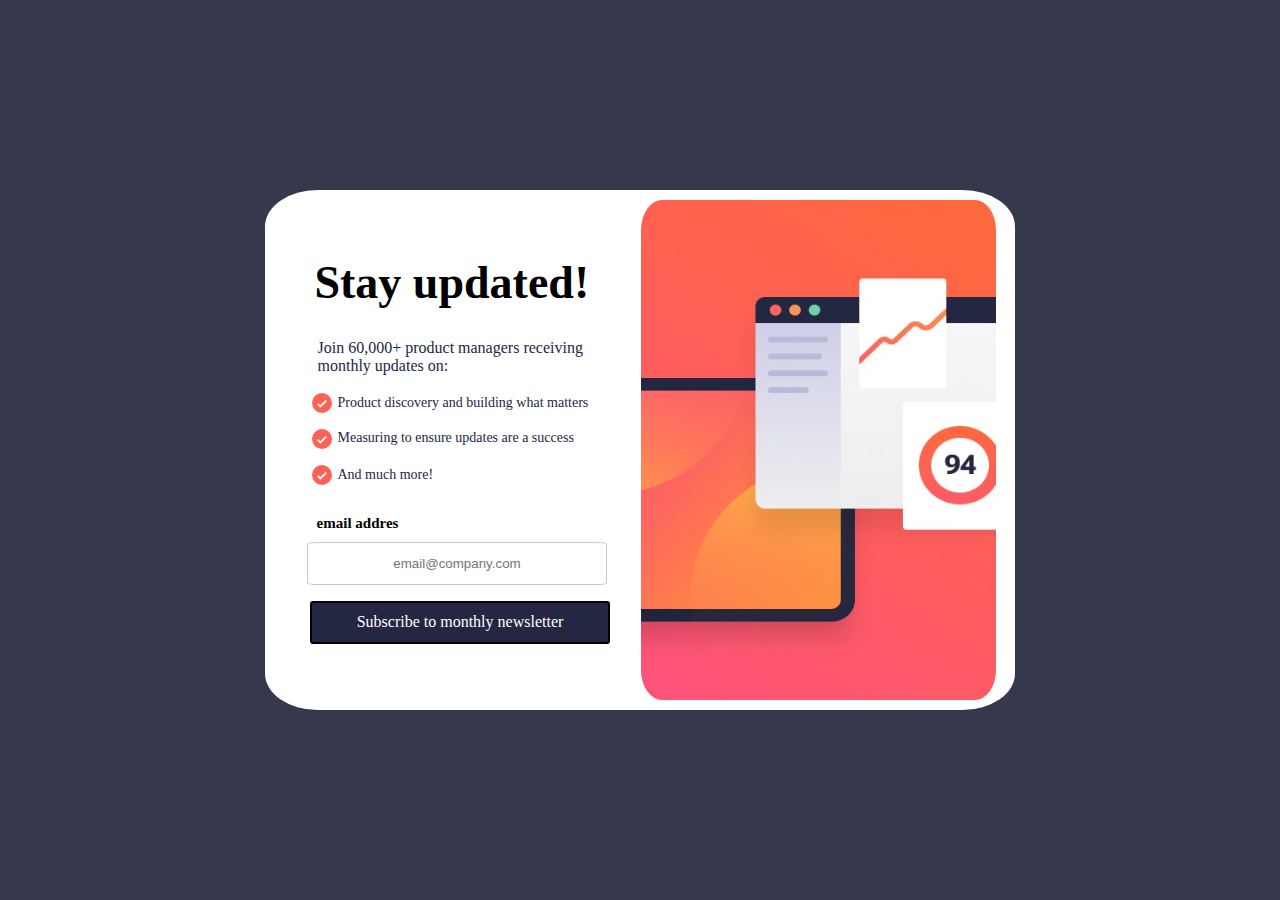
<file: index.html>
<!DOCTYPE html>
<html lang="en">
  <head>
    <meta charset="UTF-8" />
    <meta name="viewport" content="width=device-width, initial-scale=1.0" />
    <title>Document</title>
    <link
      rel="stylesheet"
      href="https://cdnjs.cloudflare.com/ajax/libs/font-awesome/6.6.0/css/all.min.css"
      integrity="sha512-Kc323vGBEqzTmouAECnVceyQqyqdsSiqLQISBL29aUW4U/M7pSPA/gEUZQqv1cwx4OnYxTxve5UMg5GT6L4JJg=="
      crossorigin="anonymous"
      referrerpolicy="no-referrer"
    />
    <link rel="stylesheet" href="./style.css" />
  </head>
  <body>
    <div class="card">
      <div class="left">
        <h1>Stay updated!</h1>
        <p>Join 60,000+ product managers receiving monthly updates on:</p>
        <img id="logo1" src="./photos/check.svg" alt="" />
        <img id="logo2" src="./photos/check.svg" alt="" />
        <img id="logo3" src="./photos/check.svg" alt="" />
        <p id="text1">Product discovery and building what matters</p>
        <p id="text2">Measuring to ensure updates are a success</p>
        <p id="text3">And much more!</p>
        <h5 id="addres">email addres</h5>
        <form>
          <label for="email"></label>
          <input type="email" name="email" placeholder="email@company.com" />
        </form>
        <a href="./index2.html">Subscribe to monthly newsletter</a>
      </div>
      <div class="right">
        <img class="img1" src="./photos/foto1.jpg" alt="" />
      </div>
    </div>
    <script src="./script.js"></script>
  </body>
</html>
</file>
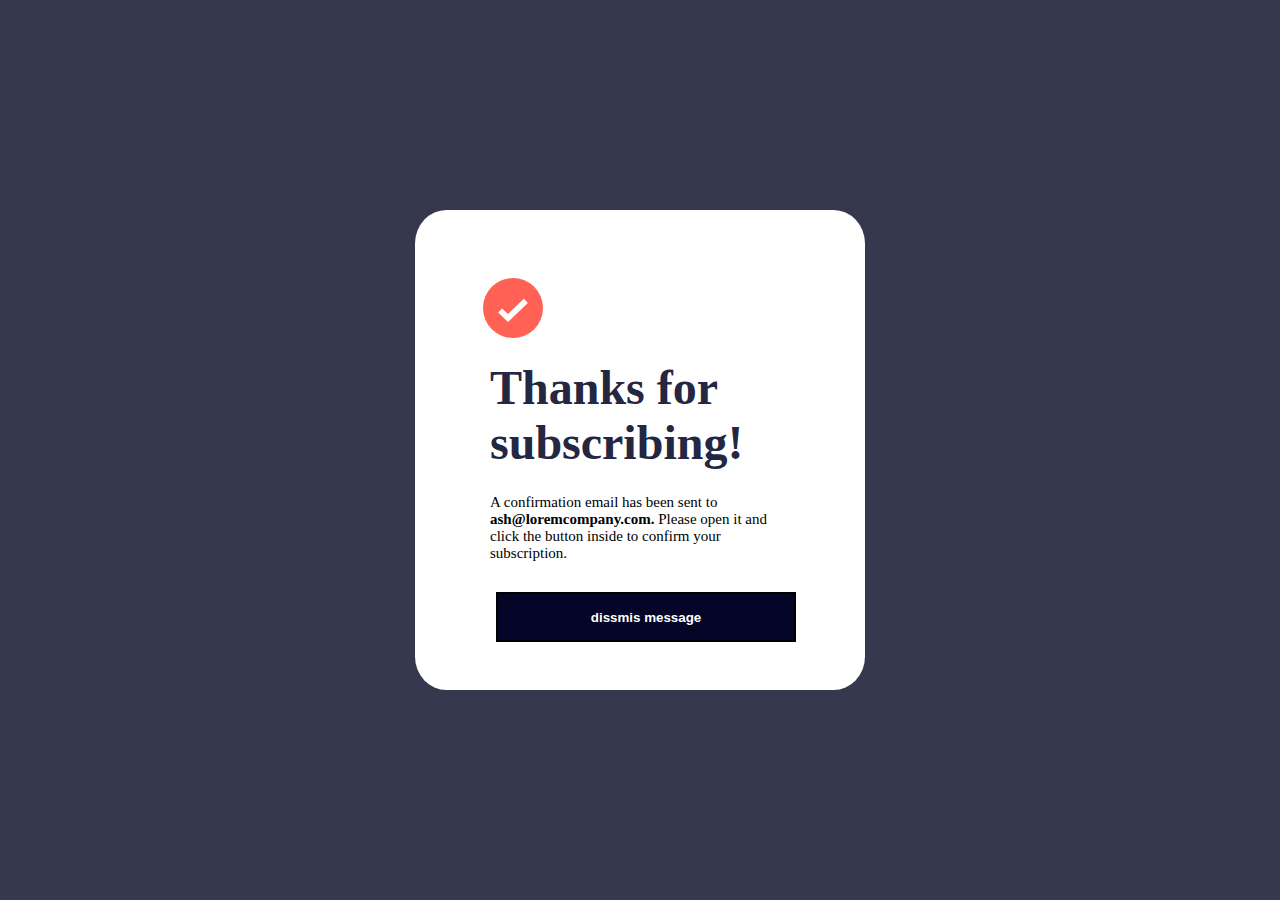
<file: index2.html>
<!DOCTYPE html>
<html lang="en">
  <head>
    <meta charset="UTF-8" />
    <meta name="viewport" content="width=device-width, initial-scale=1.0" />
    <title>Document</title>
    <link rel="stylesheet" href="./style2.css" />
  </head>
  <body>
    <div class="card">
      <img src="./photos/check.svg" alt="" />
      <div class="box">
        <h1>Thanks for subscribing!</h1>
        <p>
          A confirmation email has been sent to
          <span>ash@loremcompany.com.</span>
          Please open it and click the button inside to confirm your
          subscription.
        </p>
        <a href="./index.html"
          ><button><span id="span2">dissmis message</span></button></a
        >
      </div>
    </div>

    <script src="script.js"></script>
  </body>
</html>
</file>
<file: style.css>
* {
    margin: 0;
    padding: 0;
    box-sizing: border-box;
  }

  body {
    background-color: #36384d;
    width: 100%;
    height: 100vh;
    display: flex;
    justify-content: center;
    align-items: center;
  }
  
  .card {
    background-color: white;
    border-radius: 7%;
    height: 520px;
    width: 750px;
    display: flex;
  }
  
  .img1 {
    height: 500px;
    width: 355px;
    border-radius: 6%;
    margin-left: 29%;
  }
  
  h1 {
    font-size: 46px;
    display: flex;
    margin-top: 15%;
    margin-left: 15%;
    color: Dark rgb(7, 7, 142);
  }
  
  .left {
    width: 325px;
    height: 550px;
    justify-content: center;
    display: flex;
    align-items: center;
    flex-direction: column;
    margin-top: -39px;
  }
  
  .right {
    justify-content: center;
    display: flex;
    align-items: center;
    flex-direction: column;
  }
  
  p {
    font-size: 16px;
    width: 350px;
    padding-left: 20%;
    padding-top: 9%;
    color: #242742;
    padding-bottom: 2px;
  }
  
  #logo1 {
    width: 20px;
    margin-left: -65%;
    margin-top: 5%;
  }
  
  #logo2 {
    width: 20px;
    margin-left: -65%;
    margin-top: 5%;
  }
  
  #logo3 {
    width: 20px;
    margin-left: -65%;
    margin-top: 5%;
  }
  
  #text1 {
    font-size: 14px;
    margin-top: -120px;
    margin-left: 40px;
  }
  
  #text2 {
    font-size: 14px;
    margin-top: -12px;
    margin-left: 40px;
  }
  
  #text3 {
    font-size: 14px;
    margin-top: -10px;
    margin-left: 40px;
  }
  
  #addres {
    font-size: 15px;
    margin-left: -140px;
    margin-top: 30px;
  }
  
  input {
    width: 300px;
    height: 43px;
    margin-left: 59px;
    margin-top: 10px;
    border-radius: 4%;
    border: 1px solid rgba(25, 24, 43, 0.25);
    text-align: center;
  }
  
  a{
    border: 2px solid black;
    background-color: rgba(36, 39, 66, 1);
    color: white;
    width: 300px;
    height: 43px;
    margin-top: 10px;
    margin-left: 59px;
    text-align: center;
    margin-left: 20%;
    margin-top: 5%;
    padding-top: 3%;
    text-decoration: none;
    border-radius: 3px;
  }
  a:hover {
    background: linear-gradient(204.47deg, #ff6a3a 0%, #ff527b 100%);
    border: none;
    border-radius: 3px;
    box-shadow: 0px 16px 32px 0px rgba(255, 97, 85, 0.5);
  }
  
  @media (max-width: 375px) {
    body {
      display: flex;
      flex-direction: column;
      background-color: white;
    }
    .card {
      display: flex;
      align-items: center;
      justify-content: center;
      flex-direction: column-reverse;
      width: 375px;
      height: 842px;
    }
    .right img {
      width: 375px;
      height: 284px;
      object-fit: fill;
      margin-right: 130px;
    }
  
    .right {
      width: 375px;
      height: 284px;
    }
  }
</file>
<file: style2.css>
*{
    margin: 0;
    padding: 0;
    box-sizing: border-box;
    
    }
    body{
    background-color: #36384D;
    width: 100%;
    height: 100vh;
    display: flex;
    justify-content: center;
    align-items: center;
    }
    
    .card{
    background-color: white;
    border-radius: 7%;
    height: 480px;
    width: 450px;
    display: flex;
    }

    img{
width: 60px;
height: 60px;
margin: 15%;
    }

    h1{
color: #242742 ; 
font-size: 48px;
margin-top: 50%;
margin-left: -40%;
    }

    p{
font-size: 15px;
margin-top: 8%;
margin-left: -40%;
width: 300px;
}

span{
    color:black;
    font-weight: 900;
}




button{
    border: 2px solid black;
    background-color: rgb(5, 5, 39);

    width: 300px;
    height: 50px;
    text-align:center;
    margin-left: -38%;
    margin-top: 10%;
   color: white;
    text-decoration:  none;
cursor: pointer;

}
span{
color:black;
font-weight: 900;

}
#span2{
color: white;


}

button:hover{
    background: linear-gradient(204.47deg, #FF6A3A 0%, #FF527B 100%);
    box-shadow: 0px 16px 32px 0px #FF615580;
border: none;

}

@media (max-width: 375px) {
    body {
      display: flex;
      flex-direction: column;
      background-color: white;
      width: 100%;
      height: 100vh;
    }
    .card {
      display: flex;
      align-items: center;
      justify-content: center;
      flex-direction: column-reverse;
      width: 375px;
      height: 842px;
    }
    

img{
display: flex;
align-items: start;
justify-content: start;
flex-direction: column;
margin-top: -150%;
margin-left: -60%;
}


h1{
margin-left: 7%;
margin-top: -90%;

}

button{
margin-top: 55%;
    margin-left: 10%;
}

p{
    margin-left: 10%;
}


  }
</file>
